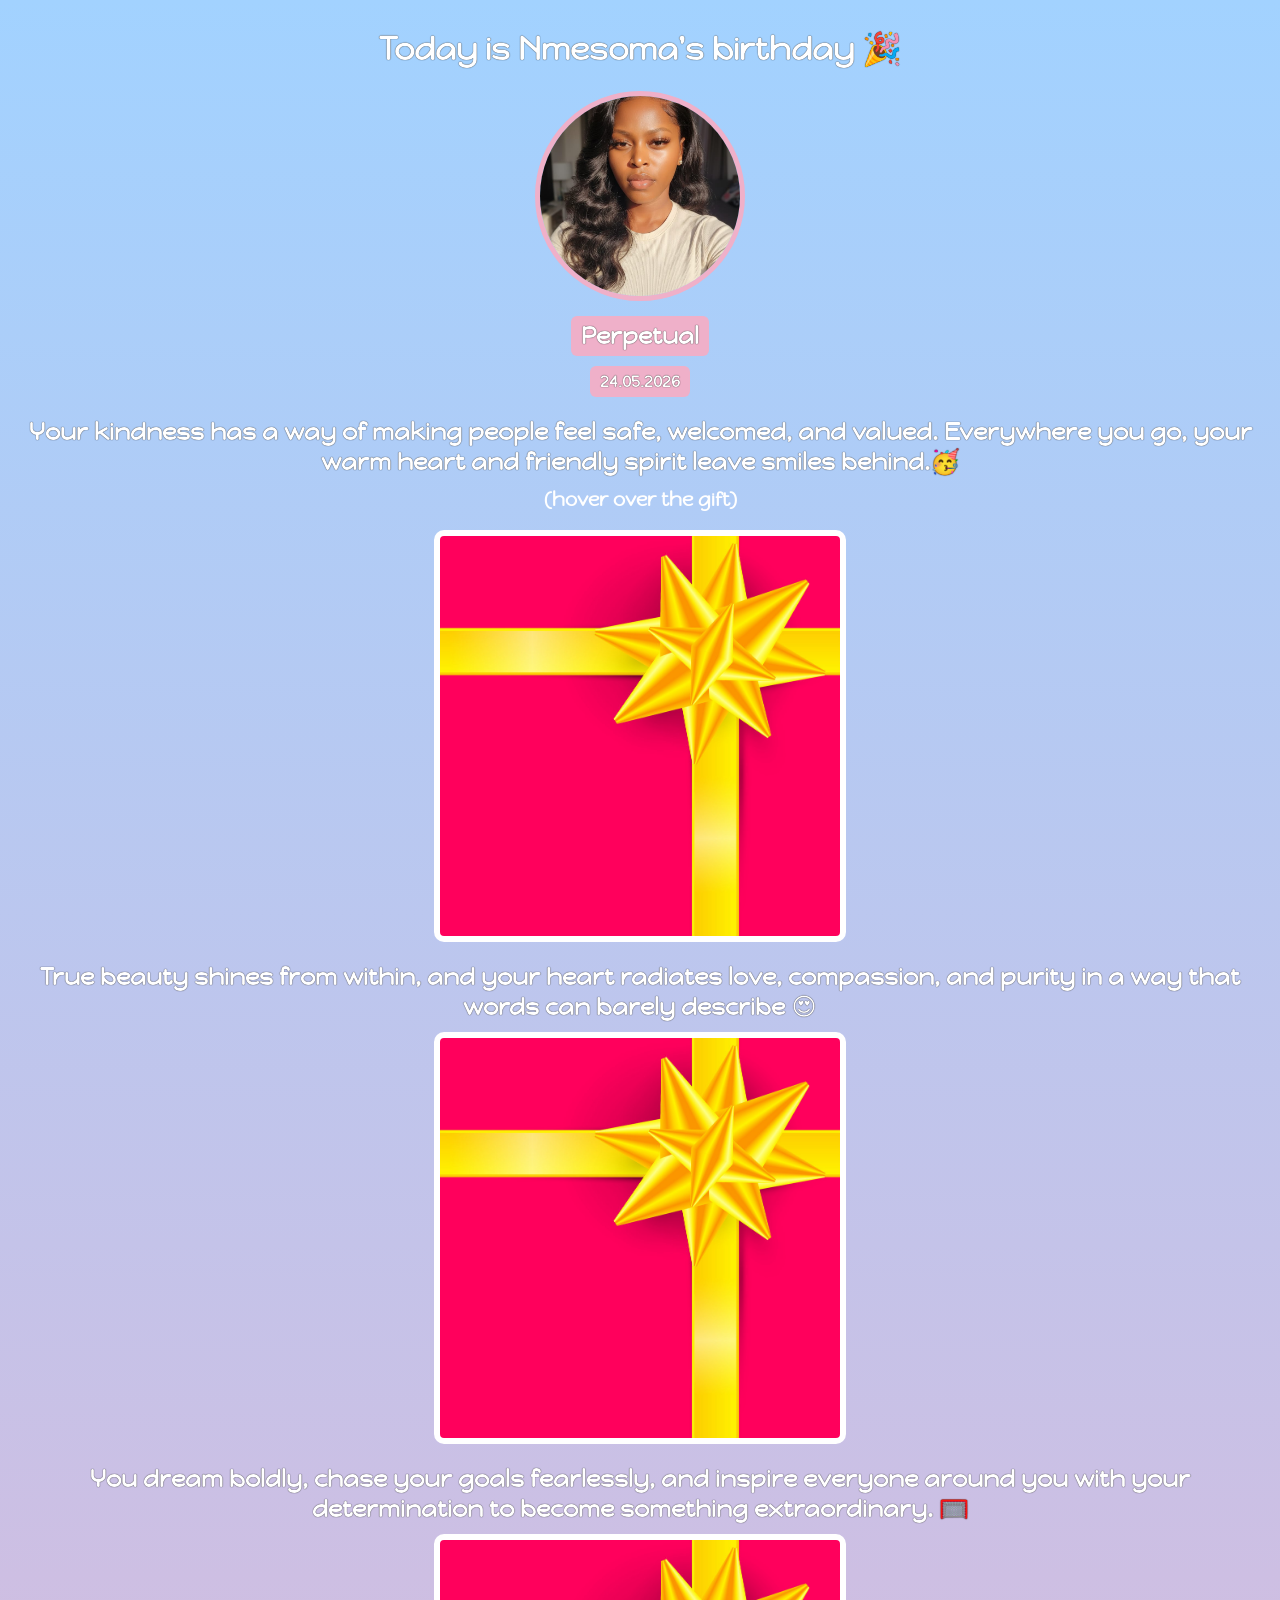
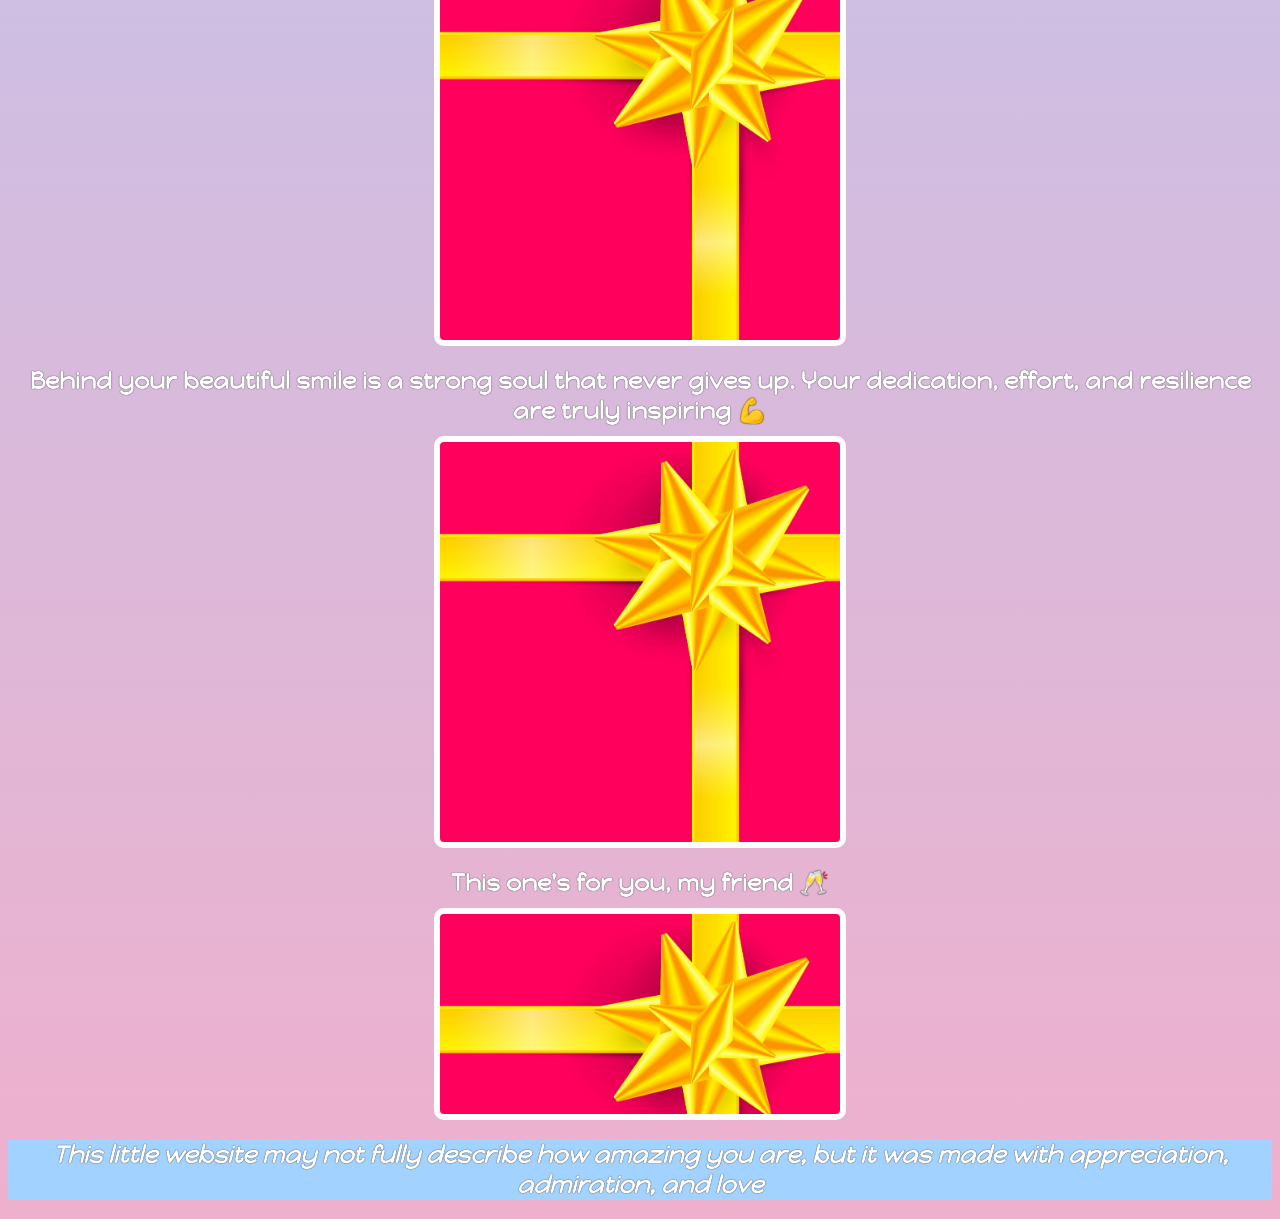
<file: index.html>
<!DOCTYPE html>
<html>

<head>
    <link rel="stylesheet" href="birthday.css">
    <link rel="preconnect" href="https://fonts.googleapis.com">
    <link rel="preconnect" href="https://fonts.gstatic.com" crossorigin>
    <link href="https://fonts.googleapis.com/css2?family=Happy+Monkey&display=swap" rel="stylesheet">
</head>

<body>
    <div id="header">
        <h1>Today is Nmesoma's birthday 🎉</h1>
        <img src="imagePer/profile-image.jpeg" alt="Nmesoma Profile Image" id="profile-image">
        <h2 id="bday-age">Perpetual</h2>
        <h4 id="bday-date">24.05.2026</h4>
    </div>
    <div class="gift-section">
        <h2 class="gift-title">Your kindness has a way of making people feel safe, welcomed, and valued.
            Everywhere you go, your warm heart and friendly spirit leave smiles behind.🥳</h2>
        <h3 class="gift-hint">(hover over the gift)</h3>
        <div class="gift-img" id="gift-img-happy"></div>
    </div>
    <div class="gift-section">
        <h2 class="gift-title">True beauty shines from within, and your heart radiates love,
            compassion, and purity in a way that words can barely describe 😍</h2>
        <div class="gift-img" id="gift-img-hot"></div>
    </div>

    <div class="gift-section">
        <h2 class="gift-title">You dream boldly, chase your goals fearlessly, and inspire everyone around
            you with your determination to become something extraordinary. 🥅</h2>
        <div class="gift-img" id="gift-img-genius"></div>
    </div>

    <div class="gift-section">
        <h2 class="gift-title">Behind your beautiful smile is a strong soul that never gives up.
            Your dedication, effort, and resilience are truly inspiring 💪</h2>
        <div class="gift-img" id="gift-img-badass"></div>
    </div>

    <div class="gift-section">
        <h2 class="gift-title">This one's for you, my friend 🥂</h2>
        <div class="gift-img" id="gift-img-cheer"></div>
    </div>

    <div id="footer">
        <h2>This little website may not fully describe how amazing you are, but it was
            made with appreciation, admiration, and love</h2>
    </div>
</body>

</html>
</file>
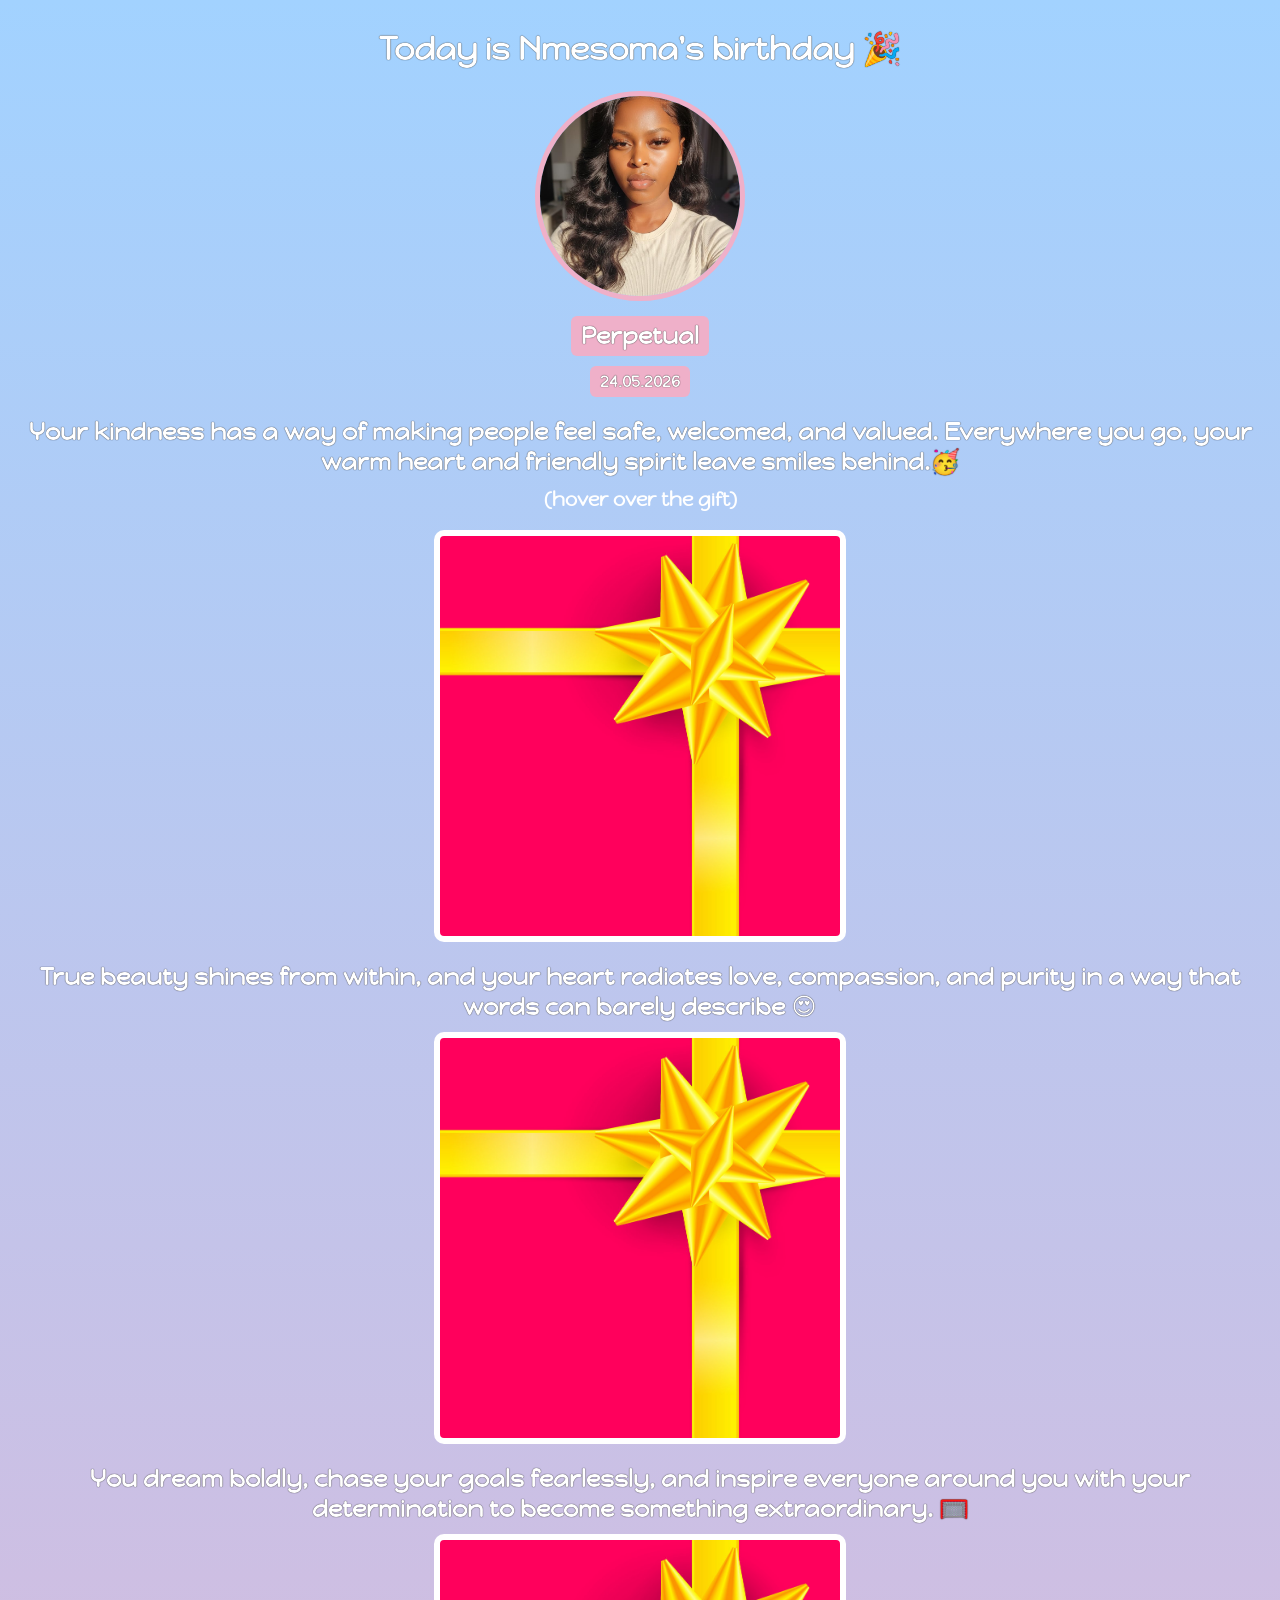
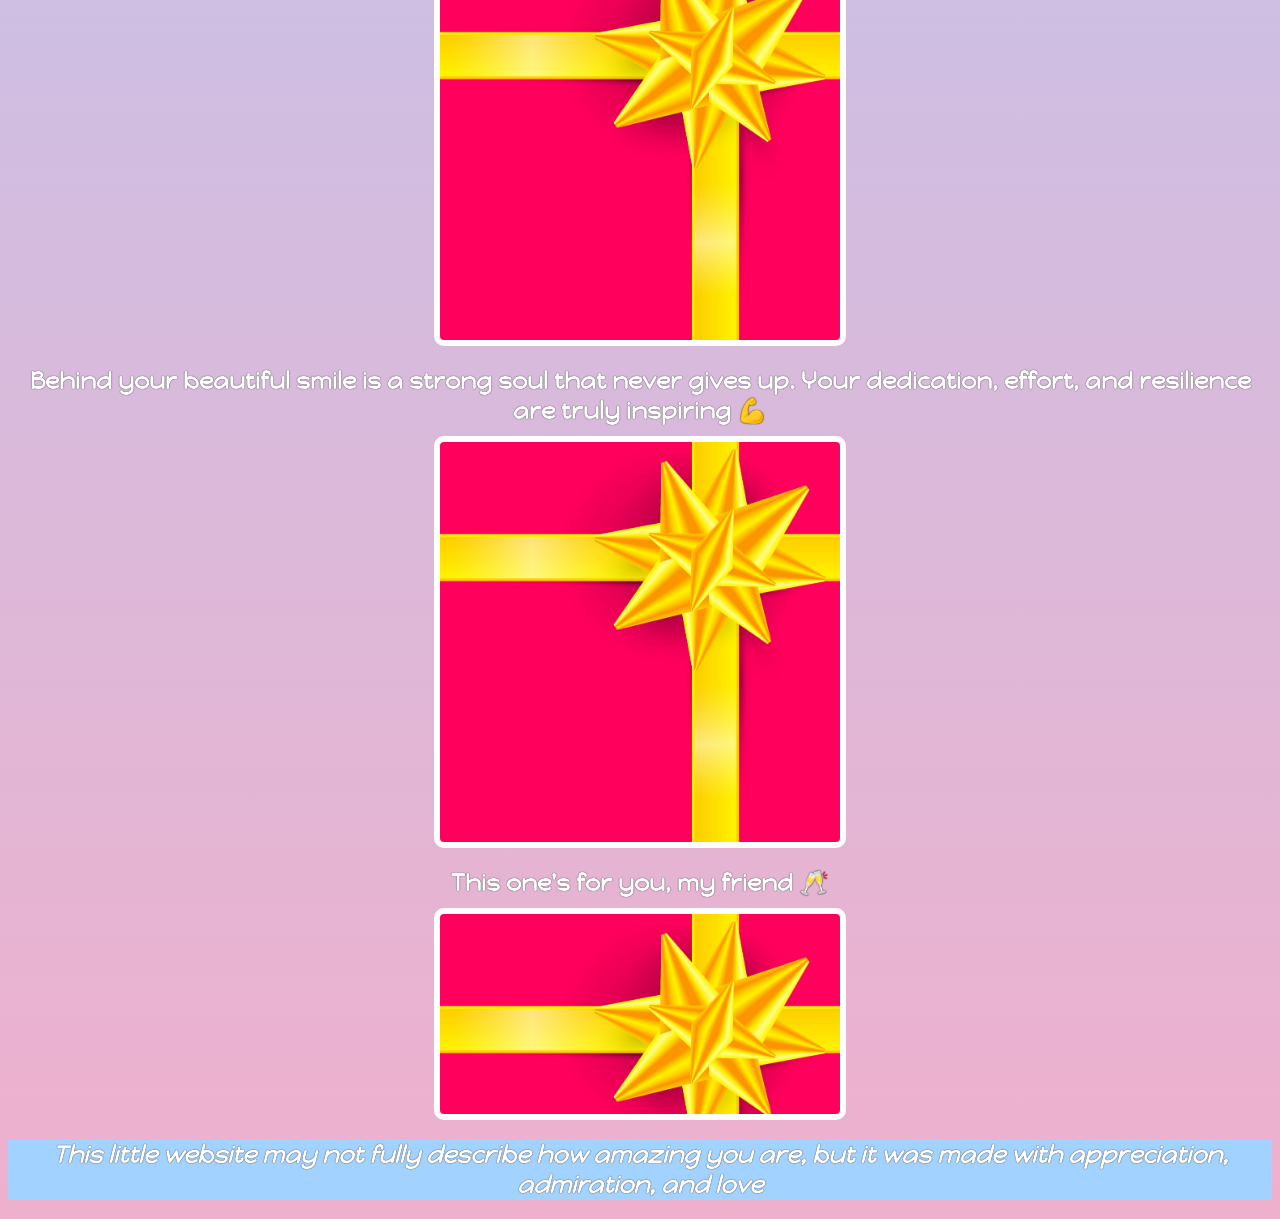
<file: birthday.html>
<!DOCTYPE html>
<html>

    <head>
        <link rel="stylesheet" href="birthday.css">
        <link rel="preconnect" href="https://fonts.googleapis.com">
        <link rel="preconnect" href="https://fonts.gstatic.com" crossorigin>
        <link href="https://fonts.googleapis.com/css2?family=Happy+Monkey&display=swap" rel="stylesheet">
    </head>

    <body>
        <div id="header">
            <h1>Today is Nmesoma's birthday 🎉</h1>
            <img src="imagePer/profile-image.jpeg" alt="Nmesoma Profile Image" id="profile-image">
            <h2 id="bday-age">Perpetual</h2>
            <h4 id="bday-date">24.05.2026</h4>
        </div>
        <div class="gift-section">
            <h2 class="gift-title">Your kindness has a way of making people feel safe, welcomed, and valued.
                 Everywhere you go, your warm heart and friendly spirit leave smiles behind.🥳</h2>
            <h3 class="gift-hint">(hover over the gift)</h3>
            <div class="gift-img" id="gift-img-happy"></div>
        </div>
        <div class="gift-section">
            <h2 class="gift-title">True beauty shines from within, and your heart radiates love, 
                compassion, and purity in a way that words can barely describe 😍</h2>
            <div class="gift-img" id="gift-img-hot"></div>
        </div>

        <div class="gift-section">
            <h2 class="gift-title">You dream boldly, chase your goals fearlessly, and inspire everyone around
                 you with your determination to become something extraordinary. 🥅</h2>
            <div class="gift-img" id="gift-img-genius"></div>
        </div>

        <div class="gift-section">
            <h2 class="gift-title">Behind your beautiful smile is a strong soul that never gives up.
                 Your dedication, effort, and resilience are truly inspiring 💪</h2>
            <div class="gift-img" id="gift-img-badass"></div>
        </div>

        <div class="gift-section">
            <h2 class="gift-title">This one's for you, my friend 🥂</h2>
            <div class="gift-img" id="gift-img-cheer"></div>
        </div>

        <div id="footer">
            <h2>This little website may not fully describe how amazing you are, but it was
                 made with appreciation, admiration, and love</h2>
        </div>
    </body>

</html>
</file>
<file: birthday.css>
body {
    font-family: "Happy Monkey", system-ui;
    text-align: center;
    color: #ffffff;
    background: linear-gradient(#a2d2ff, #EFB0CD);
}

#profile-image {
  width: 200px;
  height: 200px;
  border-radius: 50%;
  object-fit: cover;
  border: 5px solid #EFB0C9;
}

#header {
    display: flex;
    flex-direction: column;
    align-items: center;
}

h1, h2, h4, p {
    text-shadow: 0px 0px 1px black;
}

#bday-age {
    background-color: #EFB0C9;
    padding: 5px 10px;
    border-radius: 6px;
    margin: 15px 0 10px 0;
}
#bday-date {
    margin: 0;
    background-color: #EFB0C9;
    padding: 5px 10px;
    border-radius: 6px;
}
.gift-section {
    margin-top: 20px;
}

.gift-title {
    margin-bottom: 10px;
}

.gift-hint {
    margin-top: 0;
}

#gift-img-happy:hover {
    background-image: url('imagePer/firstone1.webp');
}

.gift-img {
    background-image: url('imagePer/gift-cover.jpg');
    background-size: cover;
    margin: 0 auto;
    height: 400px;
    width: 400px;
    border: 6px solid #ffffff;
    border-radius: 10px;
}

#gift-img-hot:hover {
    background-image: url("imagePer/second.webp");
}

#gift-img-genius:hover {
    background-image: url("imagePer/third.webp");
    background-size: cover;
}

#gift-img-badass:hover {
    background-image: url("imagePer/fourth.webp");
}

#gift-img-cheer {
    height: 200px;
}

#gift-img-cheer:hover {
    background-image: url("imagePer/cheers.gif");
}

#footer {
    font-style: italic;
    margin-left: auto;
    margin-right: auto;
    background-color: #a2d2ff;
}

a {
    color: white;
}
</file>
